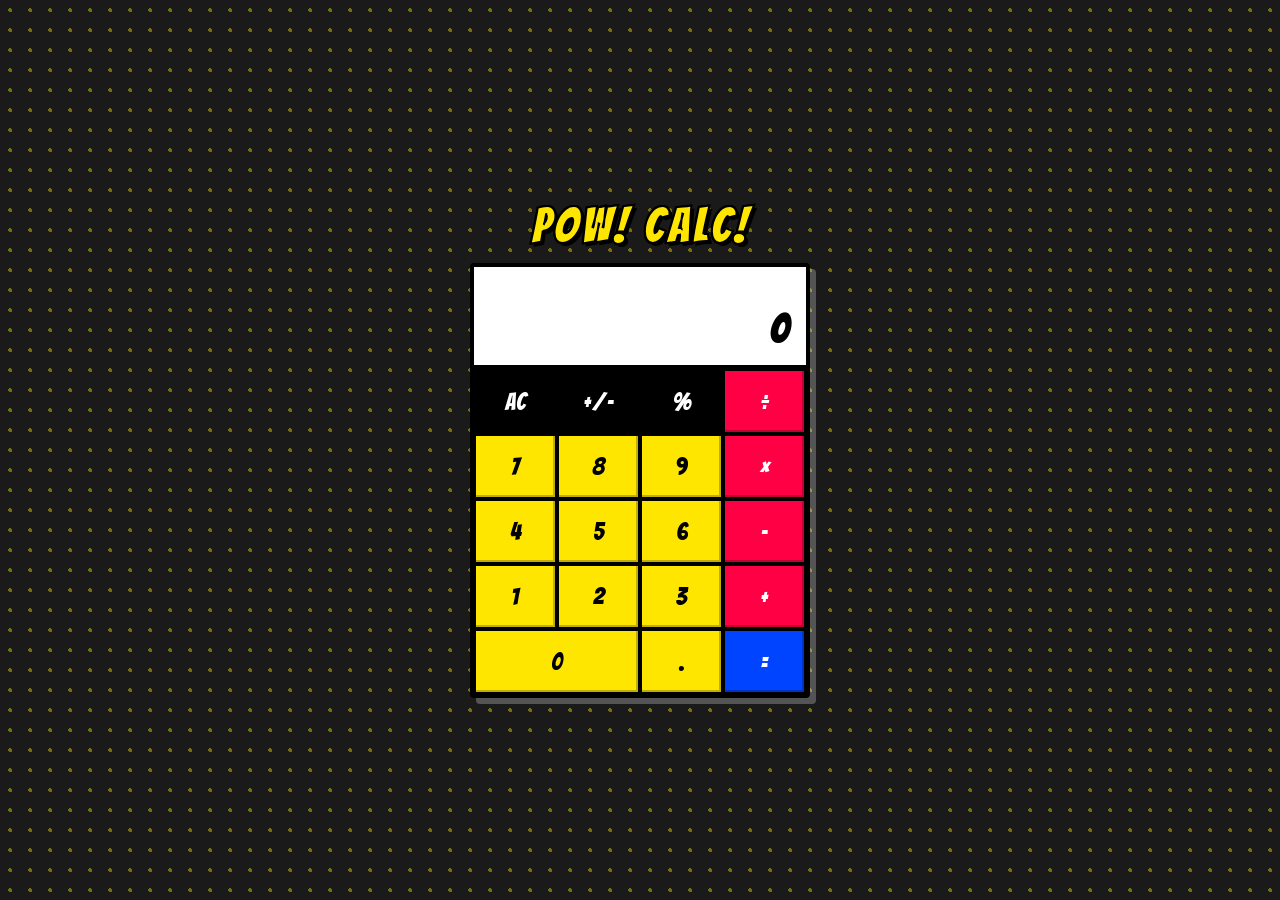
<file: index.html>
<!DOCTYPE html>
<html lang="pt-BR">
<head>
  <meta charset="UTF-8">
  <meta name="viewport" content="width=device-width, initial-scale=1.0">
  <title>POW! CALC!</title>
  <!-- Google Fonts: preconnect async (evita render-blocking do @import) -->
  <link rel="preconnect" href="https://fonts.googleapis.com">
  <link rel="preconnect" href="https://fonts.gstatic.com" crossorigin>
  <link rel="stylesheet" href="https://fonts.googleapis.com/css2?family=Bangers&display=swap">
  <link rel="stylesheet" href="style.css">
  <script src="script.js" defer></script>
</head>
<body>
  <div class="calculator-wrapper">
    <h1 class="title">POW! CALC!</h1>
    <div class="calculator">
      <div class="display">
        <div id="expression"></div>
        <div id="result" aria-live="polite" aria-atomic="true">0</div>
      </div>
      <div class="pow-animation">POW!</div>
      <div class="buttons">
        <button class="btn-clear"   data-value="AC"  aria-label="Clear all">AC</button>
        <button class="btn-special" data-value="+/-" aria-label="Toggle sign">+/−</button>
        <button class="btn-special" data-value="%"   aria-label="Percent">%</button>
        <button class="btn-operator" data-value="÷"  aria-label="Divide">÷</button>

        <button class="btn-number"  data-value="7"   aria-label="Seven">7</button>
        <button class="btn-number"  data-value="8"   aria-label="Eight">8</button>
        <button class="btn-number"  data-value="9"   aria-label="Nine">9</button>
        <button class="btn-operator" data-value="×"  aria-label="Multiply">×</button>

        <button class="btn-number"  data-value="4"   aria-label="Four">4</button>
        <button class="btn-number"  data-value="5"   aria-label="Five">5</button>
        <button class="btn-number"  data-value="6"   aria-label="Six">6</button>
        <button class="btn-operator" data-value="-"  aria-label="Subtract">−</button>

        <button class="btn-number"  data-value="1"   aria-label="One">1</button>
        <button class="btn-number"  data-value="2"   aria-label="Two">2</button>
        <button class="btn-number"  data-value="3"   aria-label="Three">3</button>
        <button class="btn-operator" data-value="+"  aria-label="Add">+</button>

        <button class="btn-number btn-zero" data-value="0" aria-label="Zero">0</button>
        <button class="btn-number"  data-value="."   aria-label="Decimal point">.</button>
        <button class="btn-equals"  data-value="="   aria-label="Equals">=</button>
      </div>
    </div>
  </div>
</body>
</html>
</file>
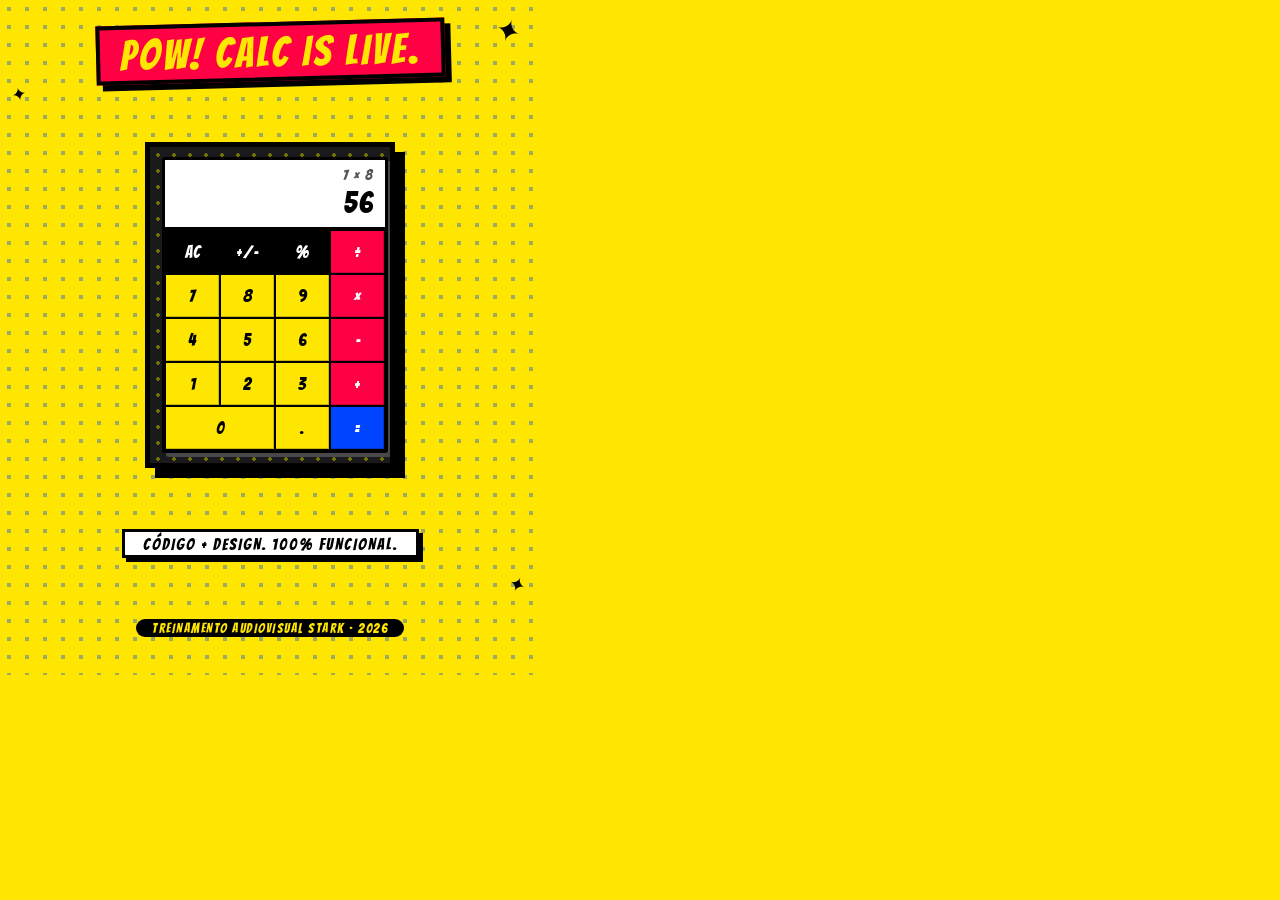
<file: post.html>
<!DOCTYPE html>
<html lang="pt-BR">
<head>
  <meta charset="UTF-8">
  <title>Post Instagram — Calculadora Pop Art</title>
  <link href="https://fonts.googleapis.com/css2?family=Bangers&display=swap" rel="stylesheet">
  <style>
    /* ═══════════════════════════════════════
       POST RESET
    ═══════════════════════════════════════ */
    * { box-sizing: border-box; margin: 0; padding: 0; }
    html, body {
      width: 540px; height: 675px;
      overflow: hidden;
      background: #FFE600;
    }

    /* ═══════════════════════════════════════
       POST LAYOUT  (540 × 675 — 4:5 Instagram)
    ═══════════════════════════════════════ */
    .post {
      width: 540px; height: 675px;
      background-color: #FFE600;
      background-image: radial-gradient(circle, rgba(0,68,255,0.38) 2.5px, transparent 2.5px);
      background-size: 18px 18px;
      display: flex;
      flex-direction: column;
      align-items: center;
      justify-content: space-between;
      padding: 22px 28px 38px;
      position: relative;
    }

    /* decorative stars */
    .star {
      position: absolute;
      font-style: normal;
      color: #000;
      line-height: 1;
      pointer-events: none;
    }
    .star-1 { font-size: 30px; top: 16px; right: 20px; transform: rotate(18deg); }
    .star-2 { font-size: 18px; top: 86px; left: 12px; transform: rotate(-12deg); }
    .star-3 { font-size: 20px; bottom: 80px; right: 14px; transform: rotate(22deg); }

    /* headline badge */
    .headline {
      font-family: 'Bangers', cursive;
      font-size: 42px;
      letter-spacing: 3px;
      color: #FFE600;
      background: #FF0044;
      border: 4px solid #000;
      box-shadow: 6px 6px 0 #000;
      padding: 4px 20px 2px;
      transform: rotate(-1.5deg);
      white-space: nowrap;
      z-index: 10;
    }

    /* subtitle strip */
    .subtitle {
      font-family: 'Bangers', cursive;
      font-size: 16px;
      letter-spacing: 2px;
      color: #000;
      background: #fff;
      border: 3px solid #000;
      box-shadow: 4px 4px 0 #000;
      padding: 4px 18px 2px;
      white-space: nowrap;
      z-index: 10;
    }

    /* footer pill */
    .footer {
      font-family: 'Bangers', cursive;
      font-size: 13px;
      letter-spacing: 1.5px;
      color: #FFE600;
      background: #000;
      padding: 3px 16px 2px;
      border-radius: 30px;
      z-index: 10;
    }

    /* ═══════════════════════════════════════
       CALCULATOR EMBED
       Dimensionado nativamente para 250×348px
       sem transform — html2canvas compatível
    ═══════════════════════════════════════ */
    .calc-outer {
      width: 250px;
      border: 5px solid #000;
      box-shadow: 10px 10px 0 #000;
      overflow: hidden;
      flex-shrink: 0;
      z-index: 10;
    }

    /* background escuro estilo calculator body */
    .calc-inner {
      font-family: 'Bangers', Impact, fantasy;
      text-transform: uppercase;
      background-color: #1A1A1A;
      background-image: radial-gradient(circle, rgba(255,230,0,0.40) 15%, transparent 15%);
      background-size: 16px 16px;
      background-position: 0 0;
      width: 250px;
      padding: 10px 12px;
    }

    .calc-inner .calculator-wrapper {
      width: 100%;
    }

    .calc-inner .calculator {
      background: #fff;
      border: 3px solid #000;
      box-shadow: 4px 4px 0 rgba(255,255,255,0.20);
      border-radius: 3px;
      width: 100%;
    }

    /* display area */
    .calc-inner .display {
      border-bottom: 3px solid #000;
      background: #fff;
      text-align: right;
      padding: 8px 12px 5px;
    }
    .calc-inner .display .expr {
      font-family: 'Bangers', Impact, fantasy;
      font-size: 14px;
      color: #555;
      min-height: 18px;
      letter-spacing: 1px;
    }
    .calc-inner .display .res {
      font-family: 'Bangers', Impact, fantasy;
      font-size: 30px;
      color: #000;
      min-height: 36px;
      letter-spacing: 1px;
      line-height: 1.1;
    }

    /* button grid — dimensionado para 226px (250 - 12×2 padding) */
    .calc-inner .buttons {
      display: grid;
      grid-template-columns: repeat(4, 1fr);
    }
    .calc-inner .buttons button {
      font-family: 'Bangers', Impact, fantasy;
      font-size: 17px;
      letter-spacing: 1px;
      text-transform: uppercase;
      padding: 12px 4px;
      border: 1.5px solid #000;
      cursor: default;
      outline: none;
      box-shadow: inset -1px -1px 0 rgba(0,0,0,0.20);
    }
    .calc-inner .btn-number   { background: #FFE600; color: #000; }
    .calc-inner .btn-operator { background: #FF0044; color: #fff; }
    .calc-inner .btn-equals   { background: #0044FF; color: #fff; }
    .calc-inner .btn-clear,
    .calc-inner .btn-special  { background: #000;    color: #fff; }
    .calc-inner .btn-zero     { grid-column: span 2; }
  </style>
</head>
<body>
  <div class="post">
    <i class="star star-1">✦</i>
    <i class="star star-2">✦</i>
    <i class="star star-3">✦</i>

    <!-- headline -->
    <div class="headline">POW! CALC IS LIVE.</div>

    <!-- calculator embedded inline (no iframe) -->
    <div class="calc-outer">
      <div class="calc-inner">
        <div class="calculator-wrapper">
          <div class="calculator">
            <div class="display">
              <div class="expr">7 × 8</div>
              <div class="res">56</div>
            </div>
            <div class="buttons">
              <button class="btn-clear"   >AC</button>
              <button class="btn-special" >+/−</button>
              <button class="btn-special" >%</button>
              <button class="btn-operator">÷</button>

              <button class="btn-number"  >7</button>
              <button class="btn-number"  >8</button>
              <button class="btn-number"  >9</button>
              <button class="btn-operator">×</button>

              <button class="btn-number"  >4</button>
              <button class="btn-number"  >5</button>
              <button class="btn-number"  >6</button>
              <button class="btn-operator">−</button>

              <button class="btn-number"  >1</button>
              <button class="btn-number"  >2</button>
              <button class="btn-number"  >3</button>
              <button class="btn-operator">+</button>

              <button class="btn-number btn-zero">0</button>
              <button class="btn-number"  >.</button>
              <button class="btn-equals"  >=</button>
            </div>
          </div>
        </div>
      </div>
    </div>

    <!-- subtitle -->
    <div class="subtitle">CÓDIGO + DESIGN. 100% FUNCIONAL.</div>

    <!-- footer -->
    <div class="footer">TREINAMENTO AUDIOVISUAL STARK · 2026</div>
  </div>
</body>
</html>
</file>
<file: style.css>
/* =============================================
   CALCULADORA POP ART — style.css
   Scaffolding: Story 1.1
   Tema completo: Story 1.2
   Interações e animações: Story 1.4
   ============================================= */

/* --- CSS Custom Properties (Design Tokens) --- */
:root {
  --yellow: #FFE600;
  --red: #FF0044;
  --blue: #0044FF;
  --black: #000000;
  --white: #ffffff;
  --bg: #1A1A1A;
  --expression-color: #555555;
  --shadow-offset: 6px 6px 0px var(--black);
  --btn-shadow: 3px 3px 0px var(--black);
  --border: 3px solid var(--black);
  --border-thick: 4px solid var(--black);
}

/* --- Reset Base --- */
* {
  box-sizing: border-box;
  margin: 0;
  padding: 0;
}

/* --- Body: Ben-Day Dots + Layout --- */
body {
  font-family: 'Bangers', Impact, fantasy;
  text-transform: uppercase;

  /* Ben-Day dots: pontos amarelos sobre fundo grafite escuro — Opção C Dark Pop Art */
  background-color: var(--bg);
  background-image: radial-gradient(
    circle,
    rgba(255, 230, 0, 0.40) 15%,
    transparent 15%
  );
  background-size: 20px 20px;
  background-position: 0 0;

  /* Centralizar calculadora na viewport */
  display: flex;
  flex-direction: column;
  justify-content: center;
  align-items: center;
  min-height: 100vh;
  padding: 20px;
}

/* --- Wrapper --- */
.calculator-wrapper {
  width: 100%;
  max-width: 340px;
}

/* --- Título POW! CALC! --- */
h1.title {
  font-family: 'Bangers', Impact, fantasy;
  font-size: 48px;
  color: var(--yellow);
  text-align: center;
  letter-spacing: 4px;
  -webkit-text-stroke: 2px var(--black);
  text-shadow:
    3px 3px 0px var(--black),
    -1px -1px 0px var(--black),
     1px -1px 0px var(--black),
    -1px  1px 0px var(--black);
  margin-bottom: 12px;
  line-height: 1;
}

/* --- Calculadora (caixa principal) --- */
.calculator {
  background: var(--white);
  border: var(--border-thick);
  box-shadow: 6px 6px 0px rgba(255, 255, 255, 0.25); /* sombra clara — visível no fundo escuro */
  border-radius: 4px;
  position: relative;   /* necessário para o POW! absoluto */
  overflow: visible;
  width: 100%;
}

/* --- Display --- */
.display {
  border-bottom: var(--border-thick);
  background: var(--white);
  text-align: right;
  padding: 12px 16px 8px;
}

#expression {
  font-family: 'Bangers', Impact, fantasy;
  font-size: 20px;
  color: var(--expression-color);
  min-height: 28px;
  letter-spacing: 1px;
  word-break: break-all;
}

#result {
  font-family: 'Bangers', Impact, fantasy;
  font-size: 40px;
  color: var(--black);
  font-weight: 700;
  min-height: 50px;
  letter-spacing: 2px;
  word-break: break-all;
  line-height: 1.1;
}

/* --- Grid de Botões --- */
.buttons {
  display: grid;
  grid-template-columns: repeat(4, 1fr);
}

/* --- Botões: base comum --- */
.buttons button {
  font-family: 'Bangers', Impact, fantasy;
  font-size: 24px;
  letter-spacing: 1px;
  text-transform: uppercase;
  padding: 18px 8px;
  border: 2px solid var(--black);
  cursor: pointer;
  transition: transform 0.1s ease, box-shadow 0.1s ease;
  outline: none;

  /* Sombra interna para efeito de profundidade */
  box-shadow: inset -2px -2px 0px rgba(0, 0, 0, 0.25);
}

/* Hover: brilho sutil */
.buttons button:hover {
  filter: brightness(1.1);
  cursor: pointer;
}

/* Active (clique físico): afunda 3px */
.buttons button:active {
  transform: translate(3px, 3px);
  box-shadow: 0px 0px 0px var(--black);
}

/* Feedback visual de teclado — idêntico ao :active */
.buttons button.active {
  transform: translate(3px, 3px);
  box-shadow: 0px 0px 0px var(--black);
}

/* Focus visível para navegação por teclado (WCAG 2.4.7) */
.buttons button:focus-visible {
  outline: 3px solid var(--blue);
  outline-offset: 2px;
  z-index: 1; /* garante que o outline não é cortado pelo botão adjacente */
}

/* --- Variantes de Botão --- */

/* Números: amarelo vibrante */
.btn-number {
  background: var(--yellow);
  color: var(--black);
}

/* Operadores (+, -, ×, ÷): vermelho */
.btn-operator {
  background: var(--red);
  color: var(--white);
}

/* Equals (=): azul */
.btn-equals {
  background: var(--blue);
  color: var(--white);
}

/* Clear (AC) + Special (+/-, %): preto */
.btn-clear,
.btn-special {
  background: var(--black);
  color: var(--white);
}

/* Botão 0: ocupa 2 colunas */
.btn-zero {
  grid-column: span 2;
}

/* --- Animação POW! (scaffolding — animação completa na Story 1.4) --- */
.pow-animation {
  position: absolute;
  top: 50%;
  left: 50%;
  transform: translate(-50%, -50%);
  display: none;
  font-family: 'Bangers', Impact, fantasy;
  font-size: 80px;
  color: var(--red);
  -webkit-text-stroke: 3px var(--black);
  pointer-events: none;   /* não intercepta cliques */
  z-index: 10;
  will-change: transform; /* GPU acceleration */
  text-align: center;
}

.pow-animation.show-pow {
  display: block;
  animation: pow-show 0.8s ease forwards;
}

/* --- @keyframes POW! (Story 1.4) --- */
@keyframes pow-show {
  0%   { transform: translate(-50%, -50%) scale(0) rotate(-10deg); opacity: 0; }
  60%  { transform: translate(-50%, -50%) scale(1.2) rotate(5deg); opacity: 1; }
  80%  { transform: translate(-50%, -50%) scale(1.0) rotate(-2deg); opacity: 1; }
  100% { transform: translate(-50%, -50%) scale(0.8) rotate(0deg); opacity: 0; }
}

/* --- Reduced Motion: respeita preferência do sistema --- */
@media (prefers-reduced-motion: reduce) {
  /* Remove transições de botão */
  .buttons button {
    transition: none;
  }

  /* Desativa animação POW! — substitui por fade simples e rápido */
  @keyframes pow-show {
    0%   { opacity: 0; transform: translate(-50%, -50%) scale(1); }
    50%  { opacity: 1; transform: translate(-50%, -50%) scale(1); }
    100% { opacity: 0; transform: translate(-50%, -50%) scale(1); }
  }

  .pow-animation.show-pow {
    animation-duration: 0.4s;
  }
}
</file>
